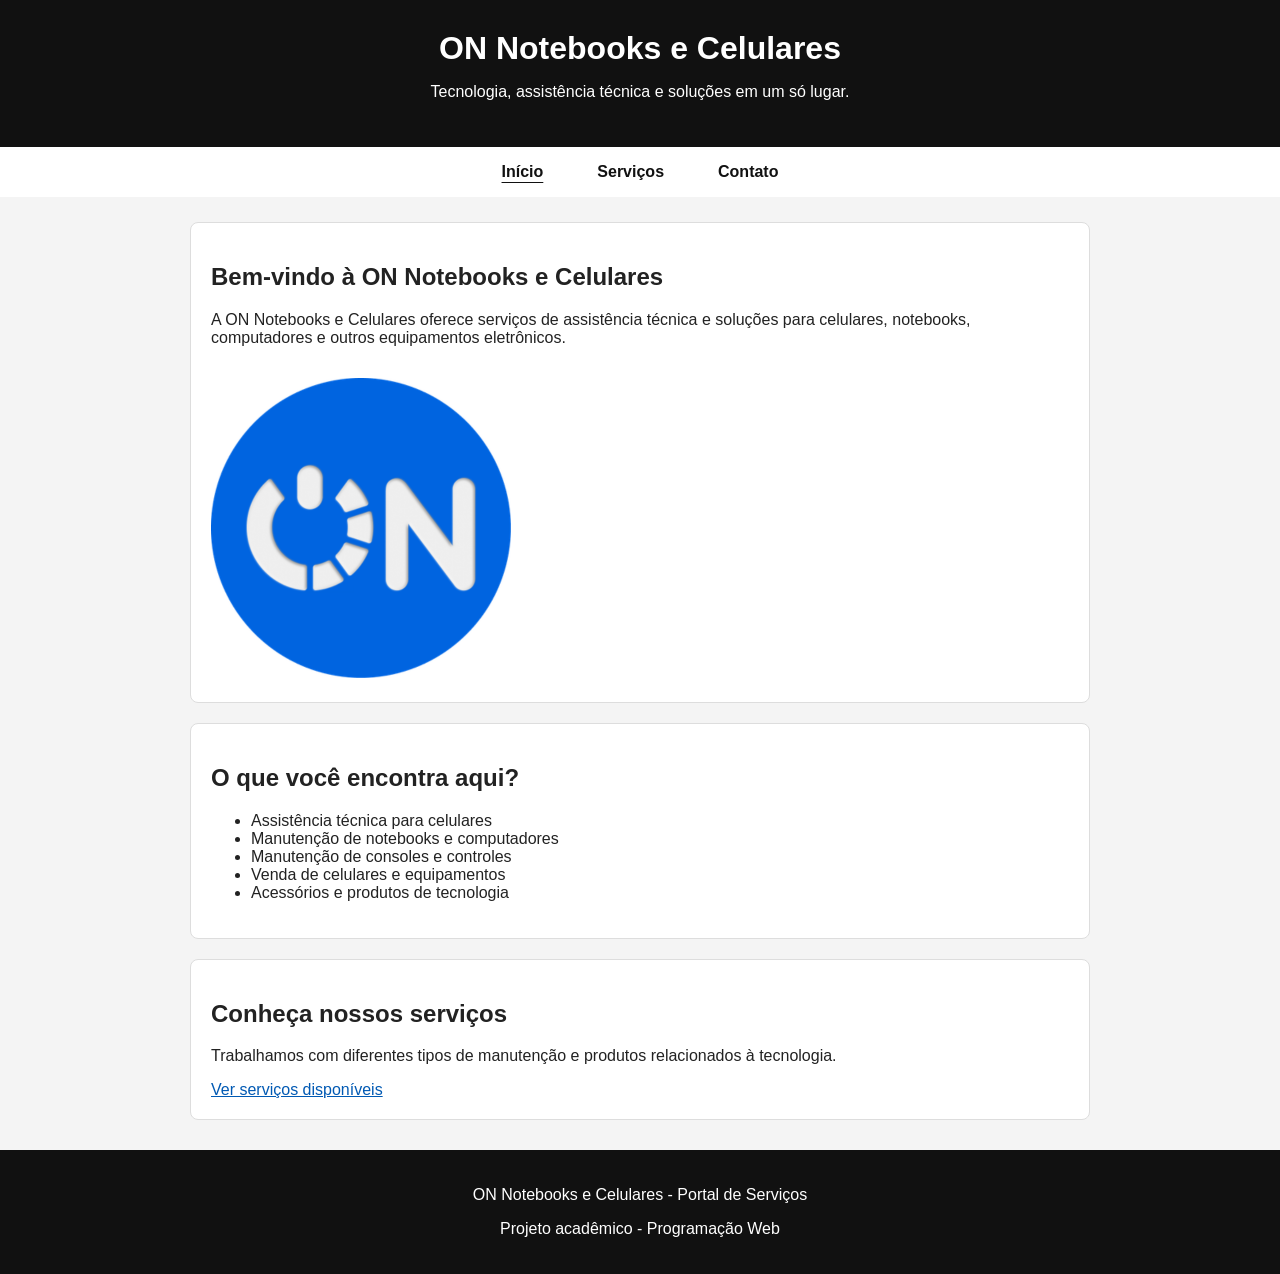
<file: index.html>
<!DOCTYPE html>
<html lang="pt-BR">

<head>
    <meta charset="UTF-8">

    <meta name="viewport" content="width=device-width, initial-scale=1.0">

    <title>ON Notebooks e Celulares</title>

    <link rel="stylesheet" href="css/style.css">
    <link rel="icon" type="image/png" href="img/logo.png">
</head>

<body>
<a class="pular-conteudo" href="#conteudo">Pular para o conteúdo</a>

    <header>
        <h1>ON Notebooks e Celulares</h1>

        <p>Tecnologia, assistência técnica e soluções em um só lugar.</p>
    </header>


    <nav aria-label="Navegação principal">
        <a href="index.html" aria-current="page">Início</a>

        <a href="servicos.html">Serviços</a>

        <a href="contato.html">Contato</a>
    </nav>


    <main id="conteudo" tabindex="-1">

        <section>

            <h2>Bem-vindo à ON Notebooks e Celulares</h2>

            <p>
                A ON Notebooks e Celulares oferece serviços de assistência técnica
                e soluções para celulares, notebooks, computadores e outros
                equipamentos eletrônicos.
            </p>

            <img
                src="img/logo.png"
                alt="Logotipo da ON Notebooks e Celulares" width="300" height="300">

        </section>


        <section>

            <h2>O que você encontra aqui?</h2>

            <ul>
                <li>Assistência técnica para celulares</li>

                <li>Manutenção de notebooks e computadores</li>

                <li>Manutenção de consoles e controles</li>

                <li>Venda de celulares e equipamentos</li>

                <li>Acessórios e produtos de tecnologia</li>
            </ul>

        </section>


        <section>

            <h2>Conheça nossos serviços</h2>

            <p>
                Trabalhamos com diferentes tipos de manutenção e produtos
                relacionados à tecnologia.
            </p>

            <a href="servicos.html">
                Ver serviços disponíveis
            </a>

        </section>

    </main>


    <footer>

        <p>
            ON Notebooks e Celulares - Portal de Serviços
        </p>

        <p>
            Projeto acadêmico - Programação Web
        </p>

    </footer>

</body>

</html>
</file>
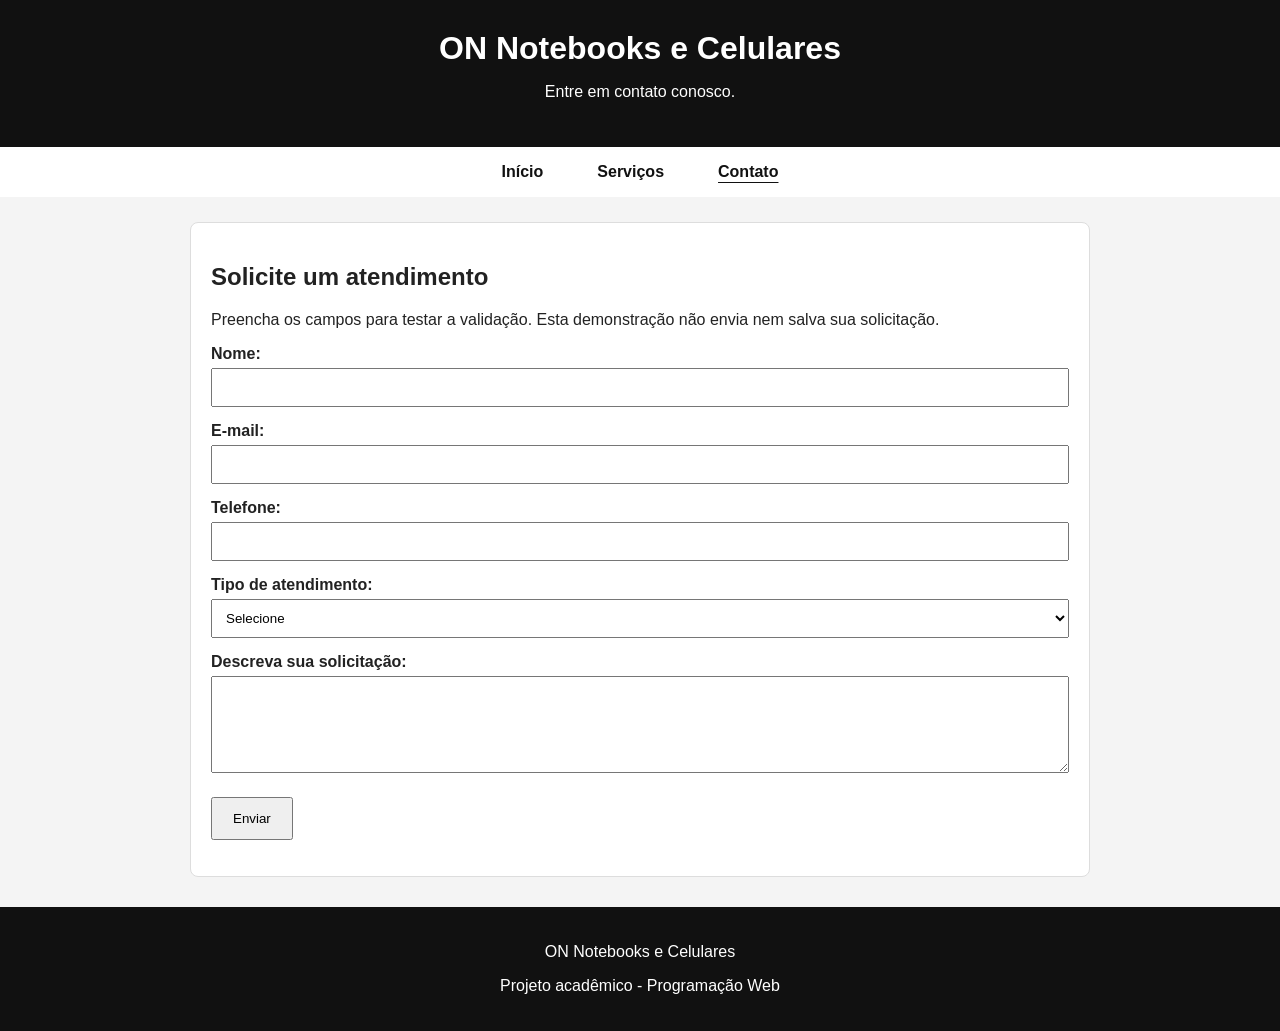
<file: contato.html>
<!DOCTYPE html>
<html lang="pt-BR">

<head>

    <meta charset="UTF-8">

    <meta name="viewport" content="width=device-width, initial-scale=1.0">

    <title>Contato - ON Notebooks e Celulares</title>

    <link rel="stylesheet" href="css/style.css">
    <link rel="icon" type="image/png" href="img/logo.png">

</head>


<body>
<a class="pular-conteudo" href="#conteudo">Pular para o conteúdo</a>


<header>

    <h1>ON Notebooks e Celulares</h1>

    <p>Entre em contato conosco.</p>

</header>


<nav aria-label="Navegação principal">

    <a href="index.html">Início</a>

    <a href="servicos.html">Serviços</a>

    <a href="contato.html" aria-current="page">Contato</a>

</nav>


<main id="conteudo" tabindex="-1">


<section>

    <h2>Solicite um atendimento</h2>

    <p>
        Preencha os campos para testar a validação. Esta demonstração não envia nem salva sua solicitação.
    </p>


    <form id="formContato">


        <label for="nome">
            Nome:
        </label>

        <input
            type="text"
            id="nome"
            autocomplete="name"
            name="nome"
            required>


        <label for="email">
            E-mail:
        </label>

        <input
            type="email"
            id="email"
            autocomplete="email"
            name="email"
            required>


        <label for="telefone">
            Telefone:
        </label>

        <input
            type="tel"
            autocomplete="tel"
            id="telefone"
            name="telefone"
            required>


        <label for="assunto">
            Tipo de atendimento:
        </label>


        <select
            id="assunto"
            name="assunto"
            required>

            <option value="">
                Selecione
            </option>

            <option value="celular">
                Celular
            </option>

            <option value="notebook">
                Notebook
            </option>

            <option value="computador">
                Computador
            </option>

            <option value="console">
                Console ou Controle
            </option>

            <option value="vendas">
                Vendas
            </option>

        </select>


        <label for="mensagem">
            Descreva sua solicitação:
        </label>


        <textarea
            id="mensagem"
            name="mensagem"
            rows="5"
            required></textarea>


        <button type="submit">
            Enviar
        </button>


        <p id="mensagemForm" aria-live="polite"></p>

    </form>

</section>


</main>


<footer>

    <p>
        ON Notebooks e Celulares
    </p>

    <p>
        Projeto acadêmico - Programação Web
    </p>

</footer>


<script src="JS/contato.js"></script>
</body>

</html>
</file>
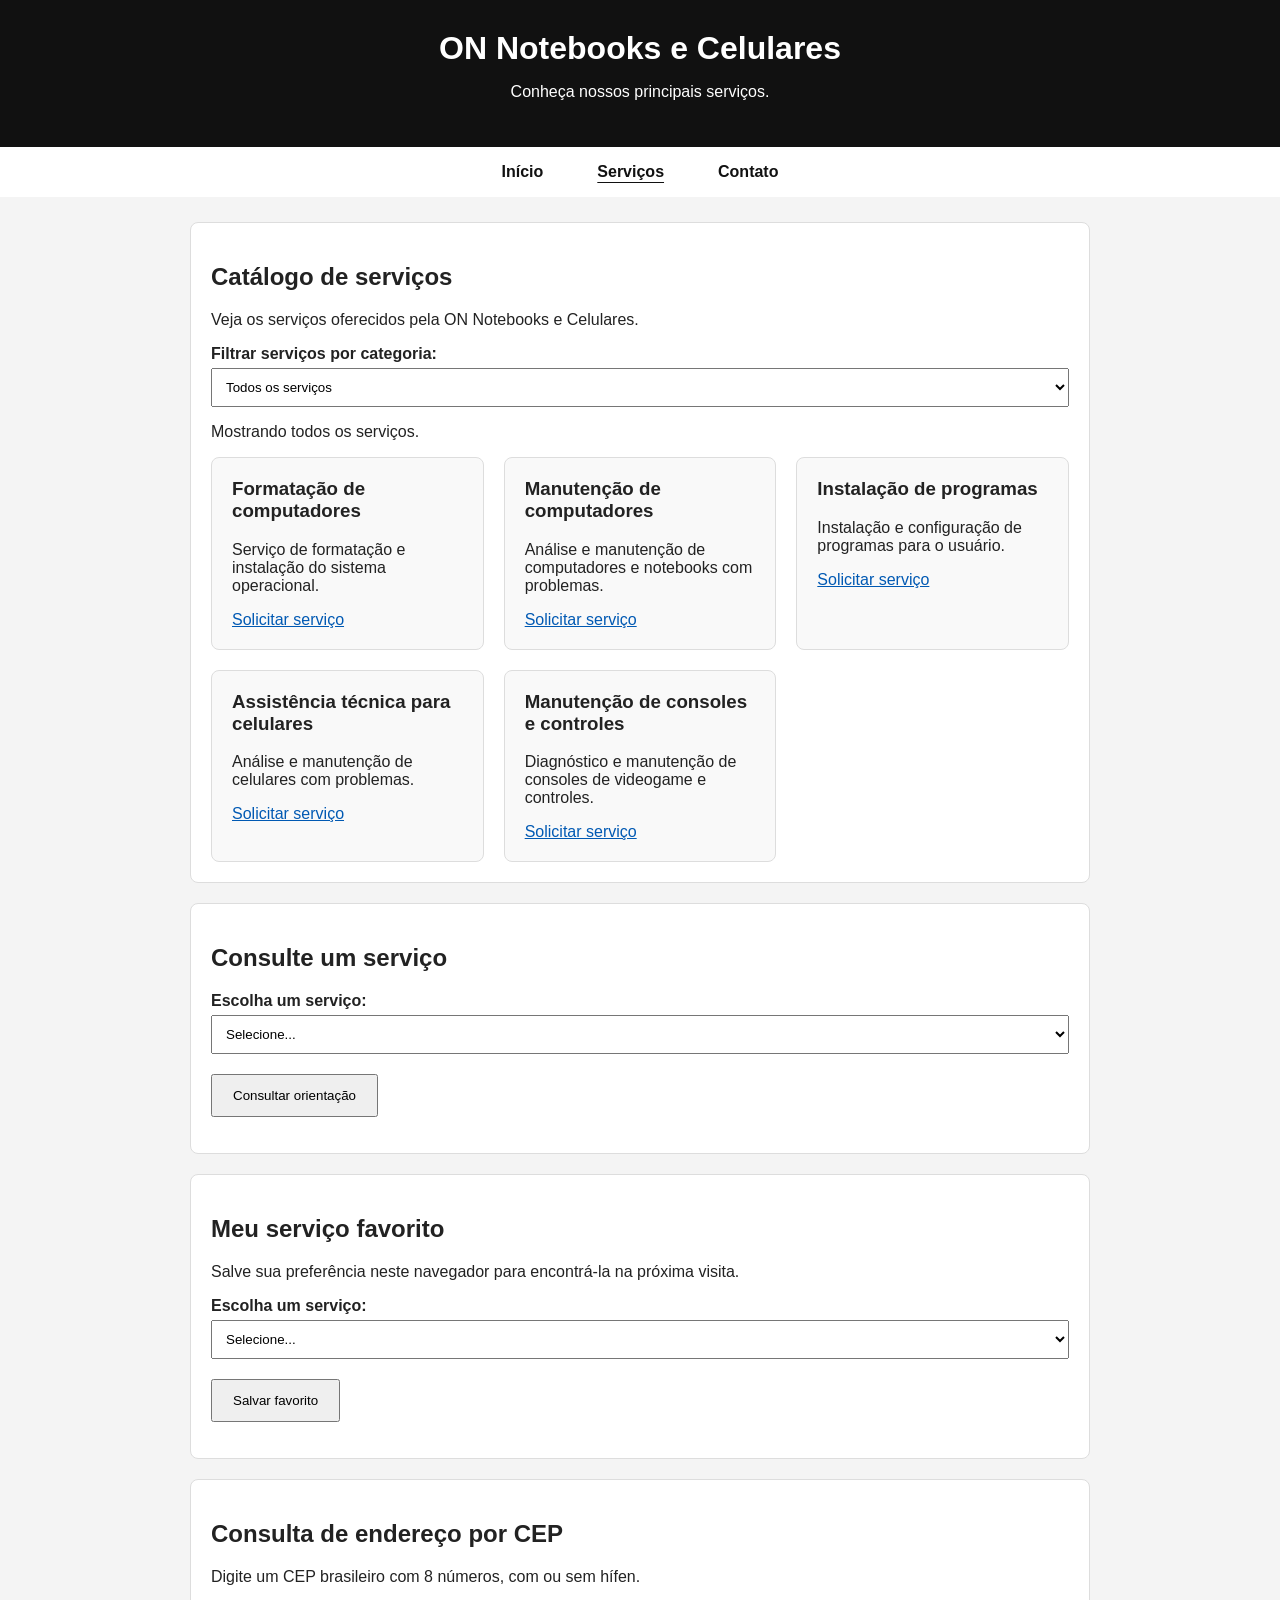
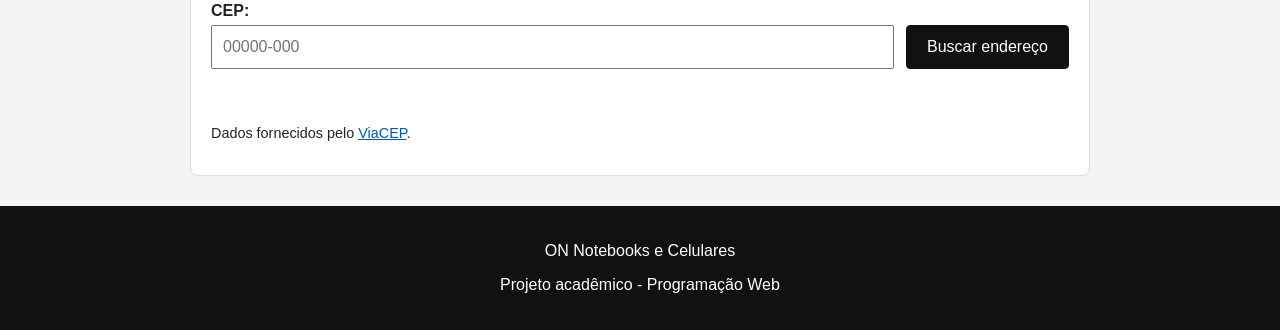
<file: servicos.html>
<!DOCTYPE html>
<html lang="pt-BR">

<head>

    <meta charset="UTF-8">

    <meta name="viewport" content="width=device-width, initial-scale=1.0">

    <title>Serviços - ON Notebooks e Celulares</title>

    <link rel="stylesheet" href="css/style.css">
    <link rel="icon" type="image/png" href="img/logo.png">

</head>

<body>
<a class="pular-conteudo" href="#conteudo">Pular para o conteúdo</a>


<header>

    <h1>ON Notebooks e Celulares</h1>

    <p>Conheça nossos principais serviços.</p>

</header>


<nav aria-label="Navegação principal">

    <a href="index.html">Início</a>

    <a href="servicos.html" aria-current="page">Serviços</a>

    <a href="contato.html">Contato</a>

</nav>


<main id="conteudo" tabindex="-1">

    <section>
        <h2>Catálogo de serviços</h2>
        <p>Veja os serviços oferecidos pela ON Notebooks e Celulares.</p>
        <label for="filtroCategoria">Filtrar serviços por categoria:</label>
        <select id="filtroCategoria" aria-controls="listaServicos">
            <option value="todos">Todos os serviços</option>
            <option value="software">Software</option>
            <option value="manutencao">Manutenção</option>
        </select>
        <p id="mensagemFiltro" aria-live="polite"></p>
        <div id="listaServicos" class="container-servicos"></div>
        <noscript>Ative o JavaScript para visualizar o catálogo de serviços.</noscript>
    </section>

    <section class="consulta-servico">

        <h2>Consulte um serviço</h2>

        <label for="servico">
            Escolha um serviço:
        </label>

        <select id="servico">

            <option value="">
                Selecione...
            </option>

            <option value="formatacao">
                Formatação de computadores
            </option>

            <option value="manutencao">
                Manutenção de computadores
            </option>

            <option value="programas">
                Instalação de programas
            </option>

        </select>


        <button id="btnConsultar" type="button">
            Consultar orientação
        </button>


        <p id="resultado" aria-live="polite"></p>

    </section>

    <section class="preferencia">
        <h2>Meu serviço favorito</h2>
        <p>Salve sua preferência neste navegador para encontrá-la na próxima visita.</p>
        <label for="servicoFavorito">Escolha um serviço:</label>
        <select id="servicoFavorito">
            <option value="">Selecione...</option>
            <option value="formatacao">Formatação de computadores</option>
            <option value="manutencao">Manutenção de computadores</option>
            <option value="programas">Instalação de programas</option>
            <option value="celulares">Assistência técnica para celulares</option>
            <option value="consoles">Manutenção de consoles e controles</option>
        </select>
        <button id="btnSalvarFavorito" type="button">Salvar favorito</button>
        <p id="favoritoSalvo" aria-live="polite"></p>
    </section>

    <section class="consulta-cep" aria-labelledby="tituloCep">
        <h2 id="tituloCep">Consulta de endereço por CEP</h2>
        <p id="dicaCep">Digite um CEP brasileiro com 8 números, com ou sem hífen.</p>
        <form id="formCep">
            <label for="cep">CEP:</label>
            <div class="controles-cep">
                <input id="cep" name="cep" type="text" inputmode="numeric"
                    maxlength="9" autocomplete="postal-code" placeholder="00000-000"
                    aria-describedby="dicaCep statusCep">
                <button id="btnBuscarCep" type="submit">Buscar endereço</button>
            </div>
        </form>
        <p id="statusCep" role="status" aria-live="polite" aria-atomic="true"></p>
        <div id="resultadoCep" aria-busy="false" aria-live="polite" aria-atomic="true"></div>
        <p class="fonte-cep">Dados fornecidos pelo <a href="https://viacep.com.br/">ViaCEP</a>.</p>
        <noscript>Ative o JavaScript para consultar um endereço por CEP.</noscript>
    </section>

</main>


<footer>

    <p>
        ON Notebooks e Celulares
    </p>

    <p>
        Projeto acadêmico - Programação Web
    </p>

</footer>
<script src="JS/script.js"></script>
<script src="JS/favorito.js"></script>
<script src="JS/cep.js"></script>

</body>

</html>
</file>
<file: css/style.css>
body {

    font-family: Arial, sans-serif;

    margin: 0;

    background-color: #f4f4f4;

    color: #222222;

}


header {

    background-color: #111111;

    color: white;

    padding: 30px;

    text-align: center;

}


header h1 {

    margin: 0;

}


nav {
    background-color: white;
    display: flex;
    justify-content: center;
    gap: 24px;
    padding: 16px;
}


nav a {

    color: #111111;

    margin: 0 15px;

    text-decoration: none;

    font-weight: bold;

}


main {

    width: 90%;

    max-width: 900px;

    margin: 25px auto;

}


section {

    background-color: white;

    padding: 20px;

    margin-bottom: 20px;

    border: 1px solid #dddddd;

    border-radius: 8px;

}


article {

    background-color: #f9f9f9;

    padding: 20px;

    margin-top: 20px;

    border: 1px solid #dddddd;

    border-radius: 8px;

}


article h3 {

    margin-top: 0;

}


img {

    max-width: 100%;

    height: auto;

    margin-top: 15px;

}


a {

    color: #0059b3;

}


label {

    display: block;

    margin-top: 15px;

    font-weight: bold;

}


input,
select,
textarea {

    width: 100%;

    padding: 10px;

    margin-top: 5px;

    box-sizing: border-box;

}


button {

    margin-top: 20px;

    padding: 12px 20px;

    cursor: pointer;

}

.container-servicos {
    display: grid;
    grid-template-columns: repeat(auto-fit, minmax(min(100%, 240px), 1fr));
    gap: 20px;
}

.card-servico {
    margin-top: 0;
}

footer {

    text-align: center;

    background-color: #111111;

    color: white;

    padding: 20px;

    margin-top: 30px;

}

/* Foco visível e navegação que se adapta a telas pequenas. */
:focus-visible {
    outline: 3px solid #0059b3;
    outline-offset: 3px;
}

nav {
    flex-wrap: wrap;
}

nav a[aria-current="page"] {
    text-decoration: underline;
    text-underline-offset: 5px;
}

.pular-conteudo {
    position: absolute;
    top: -100px;
    left: 10px;
    padding: 12px;
    background: white;
    z-index: 1;
}

.pular-conteudo:focus {
    top: 10px;
}

.controles-cep {
    display: flex;
    align-items: stretch;
    gap: 12px;
    margin-top: 5px;
}

.controles-cep input {
    flex: 1;
    min-width: 0;
    margin: 0;
    font: inherit;
}

.controles-cep button {
    margin: 0;
    background: #111111;
    color: white;
    border: 1px solid #111111;
    border-radius: 4px;
    font: inherit;
}

.controles-cep button:disabled {
    background: #555555;
    cursor: wait;
}

#statusCep {
    min-height: 1.5em;
    font-weight: bold;
}

#resultadoCep:not(:empty) {
    padding: 16px;
    background: #eef5fc;
    border-left: 4px solid #0059b3;
    overflow-wrap: anywhere;
}

.fonte-cep {
    font-size: 0.9rem;
}

[aria-invalid="true"] {
    border: 2px solid #a31818;
}

@media (max-width: 480px) {
    header {
        padding: 24px 16px;
    }

    nav {
        gap: 12px;
        padding: 16px 8px;
    }

    nav a {
        margin: 0 8px;
    }

    .controles-cep {
        flex-direction: column;
    }
}
</file>
